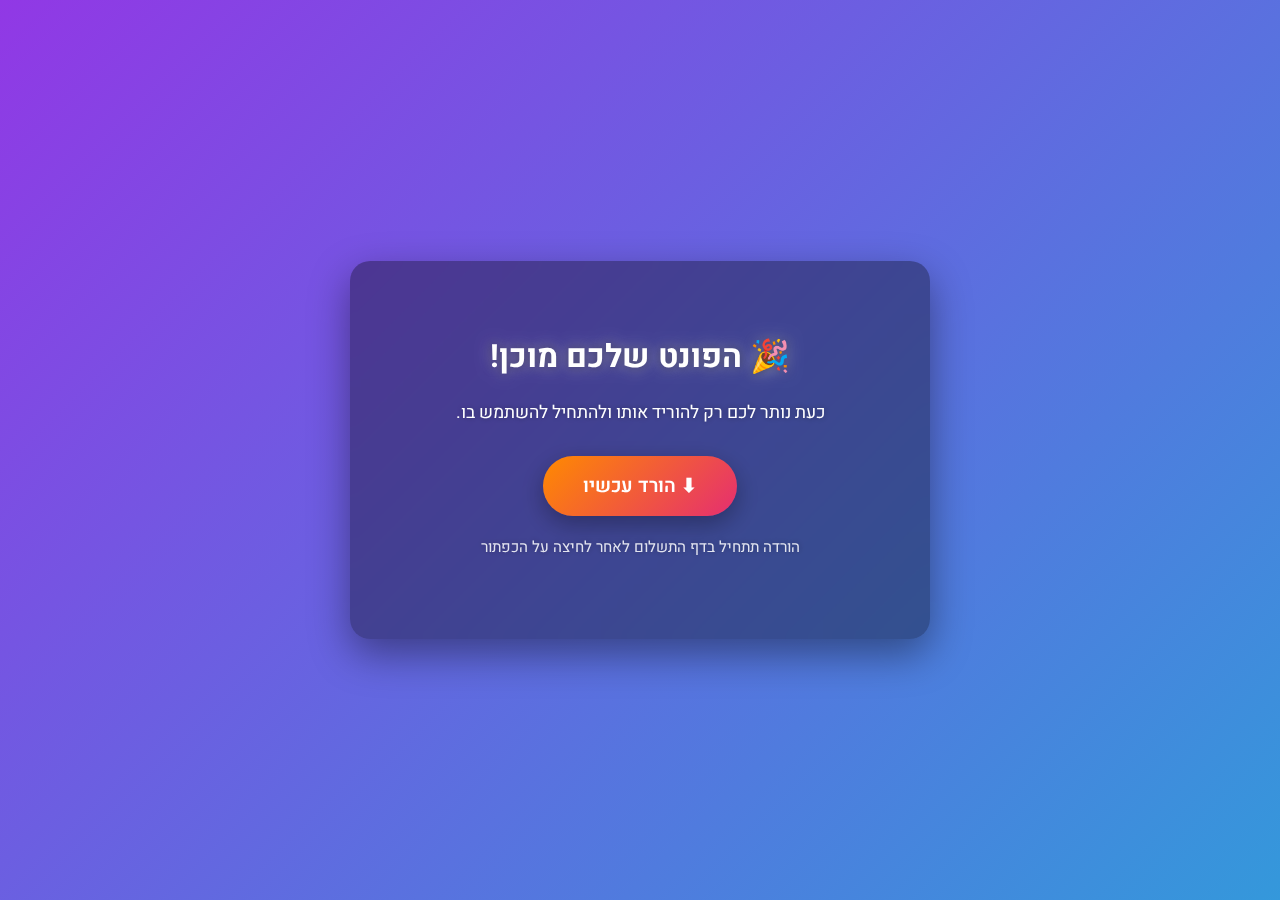
<file: frontend/templates/download.html>
<!DOCTYPE html>
<html lang="he" dir="rtl">
<head>
<meta charset="UTF-8">
<meta name="viewport" content="width=device-width, initial-scale=1.0">
<title>הפונט מוכן להורדה</title>
<style>
  @import url('https://fonts.googleapis.com/css2?family=Heebo:wght@400;600;800&display=swap');

  html, body {
    margin: 0; padding: 0;
    font-family: 'Heebo', sans-serif;
    height: 100%; width: 100%;
    display: flex; justify-content: center; align-items: center;
    background: linear-gradient(135deg, #9138e5, #3498db, #ff333d, #ffcb57);
    background-size: 300% 300%;
    animation: gradientMove 15s ease infinite;
    color: #fff;
  }

  @keyframes gradientMove {
    0% { background-position: 0% 50%; }
    50% { background-position: 100% 50%; }
    100% { background-position: 0% 50%; }
  }

  .container {
    text-align: center;
    background: rgba(0,0,0,0.35);
    padding: 50px 40px;
    border-radius: 20px;
    box-shadow: 0 15px 40px rgba(0,0,0,0.4);
    backdrop-filter: blur(8px);
    max-width: 500px;
    width: 90%;
    animation: fadeIn 1s ease;
  }

  h1 { font-size: 2rem; margin-bottom: 20px; text-shadow: 0 0 10px rgba(0,0,0,0.5), 0 0 15px rgba(255,255,255,0.6); }
  p { font-size: 1.1rem; margin-bottom: 30px; line-height: 1.5; text-shadow: 0 0 6px rgba(0,0,0,0.4); }

  .download-btn {
    background: linear-gradient(135deg, #ff8a00, #e52e71);
    padding: 16px 40px;
    font-size: 1.2em;
    font-weight: 600;
    border-radius: 30px;
    color: white;
    text-decoration: none;
    display: inline-block;
    box-shadow: 0 8px 25px rgba(0,0,0,0.3);
    transition: all 0.3s ease;
  }

  .download-btn:hover {
    transform: scale(1.05);
    background: linear-gradient(135deg, #e52e71, #ff8a00);
    box-shadow: 0 12px 30px rgba(0,0,0,0.45);
  }

  @keyframes fadeIn { from { opacity: 0; transform: translateY(20px); } to { opacity: 1; transform: translateY(0); } }
  .note { margin-top: 20px; font-size: 0.95em; color: #fff; opacity: 0.85; }
</style>
</head>
<body>

<div class="container">
  <h1>🎉 הפונט שלכם מוכן!</h1>
  <p>כעת נותר לכם רק להוריד אותו ולהתחיל להשתמש בו.</p>
  <!-- כפתור המעביר לדף תשלום -->
  <a class="download-btn" href="{{ url_for('payment') }}">⬇ הורד עכשיו</a>
  <p class="note">הורדה תתחיל בדף התשלום לאחר לחיצה על הכפתור</p>
</div>

</body>
</html>
</file>
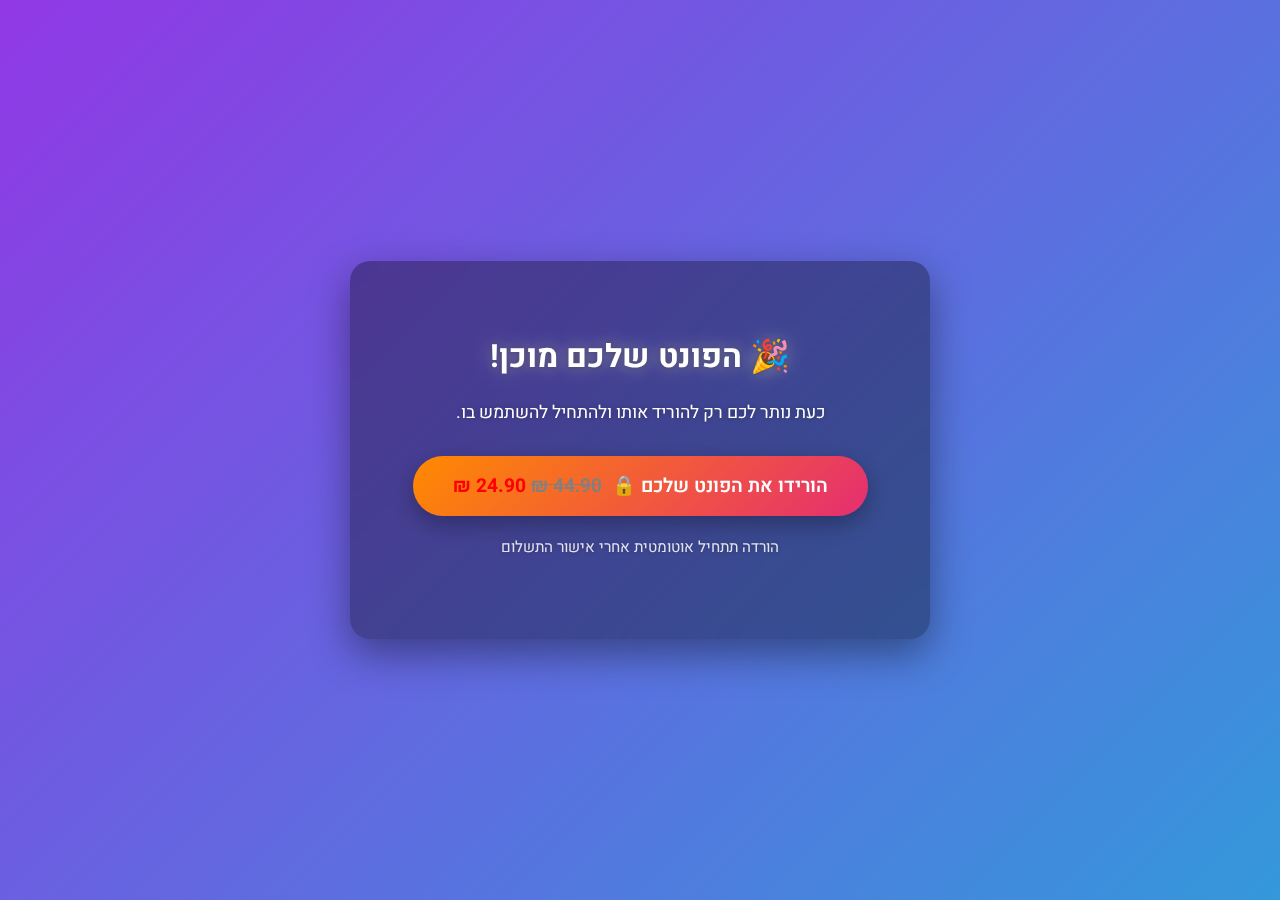
<file: frontend/templates/downloadd.html>
<!DOCTYPE html>
<html lang="he" dir="rtl">
<head>
<meta charset="UTF-8">
<meta name="viewport" content="width=device-width, initial-scale=1.0">
<title>הפונט מוכן להורדה</title>
<style>
  @import url('https://fonts.googleapis.com/css2?family=Heebo:wght@400;600;800&display=swap');

  html, body {
    margin: 0; padding: 0;
    font-family: 'Heebo', sans-serif;
    height: 100%; width: 100%;
    display: flex; justify-content: center; align-items: center;
    background: linear-gradient(135deg, #9138e5, #3498db, #ff333d, #ffcb57);
    background-size: 300% 300%;
    animation: gradientMove 15s ease infinite;
    color: #fff;
  }

  @keyframes gradientMove {
    0% { background-position: 0% 50%; }
    50% { background-position: 100% 50%; }
    100% { background-position: 0% 50%; }
  }

  .container {
    text-align: center;
    background: rgba(0,0,0,0.35);
    padding: 50px 40px;
    border-radius: 20px;
    box-shadow: 0 15px 40px rgba(0,0,0,0.4);
    backdrop-filter: blur(8px);
    max-width: 500px;
    width: 90%;
    animation: fadeIn 1s ease;
  }

  h1 { font-size: 2rem; margin-bottom: 20px; text-shadow: 0 0 10px rgba(0,0,0,0.5), 0 0 15px rgba(255,255,255,0.6); }
  p { font-size: 1.1rem; margin-bottom: 30px; line-height: 1.5; text-shadow: 0 0 6px rgba(0,0,0,0.4); }

  .download-btn {
    background: linear-gradient(135deg, #ff8a00, #e52e71);
    padding: 16px 40px;
    font-size: 1.2em;
    font-weight: 600;
    border-radius: 30px;
    color: white;
    text-decoration: none;
    display: inline-block;
    box-shadow: 0 8px 25px rgba(0,0,0,0.3);
    transition: all 0.3s ease;
  }

  .download-btn:hover {
    transform: scale(1.05);
    background: linear-gradient(135deg, #e52e71, #ff8a00);
    box-shadow: 0 12px 30px rgba(0,0,0,0.45);
  }

  @keyframes fadeIn { from { opacity: 0; transform: translateY(20px); } to { opacity: 1; transform: translateY(0); } }
  .note { margin-top: 20px; font-size: 0.95em; color: #fff; opacity: 0.85; }

  /* רספונסיביות לטלפונים וטאבלטים */
  @media (max-width: 768px) {
    .container {
      padding: 35px 25px;
    }
    h1 { font-size: 1.6rem; }
    p { font-size: 1rem; margin-bottom: 20px; }
    .download-btn { font-size: 1em; padding: 14px 30px; }
    .note { font-size: 0.85em; }
  }

  @media (max-width: 480px) {
    .container {
      padding: 25px 15px;
    }
    h1 { font-size: 1.4rem; }
    p { font-size: 0.95rem; margin-bottom: 15px; }
    .download-btn { font-size: 0.95em; padding: 12px 25px; }
    .note { font-size: 0.8em; }
  }
</style>
</head>
<body>

<div class="container">
  <h1>🎉 הפונט שלכם מוכן!</h1>
  <p>כעת נותר לכם רק להוריד אותו ולהתחיל להשתמש בו.</p>
  <!-- כפתור המעביר לדף תשלום -->
  <a class="download-btn" href="{{ url_for('payment') }}">
    הורידו את הפונט שלכם 🔒 
    <span style="text-decoration: line-through; color: gray; margin-right: 5px;">44.90 ₪</span>
    <span style="font-weight: bold; color: red;">24.90 ₪</span>
  </a>
  <p class="note">הורדה תתחיל אוטומטית אחרי אישור התשלום </p>
</div>

</body>
</html>
</file>
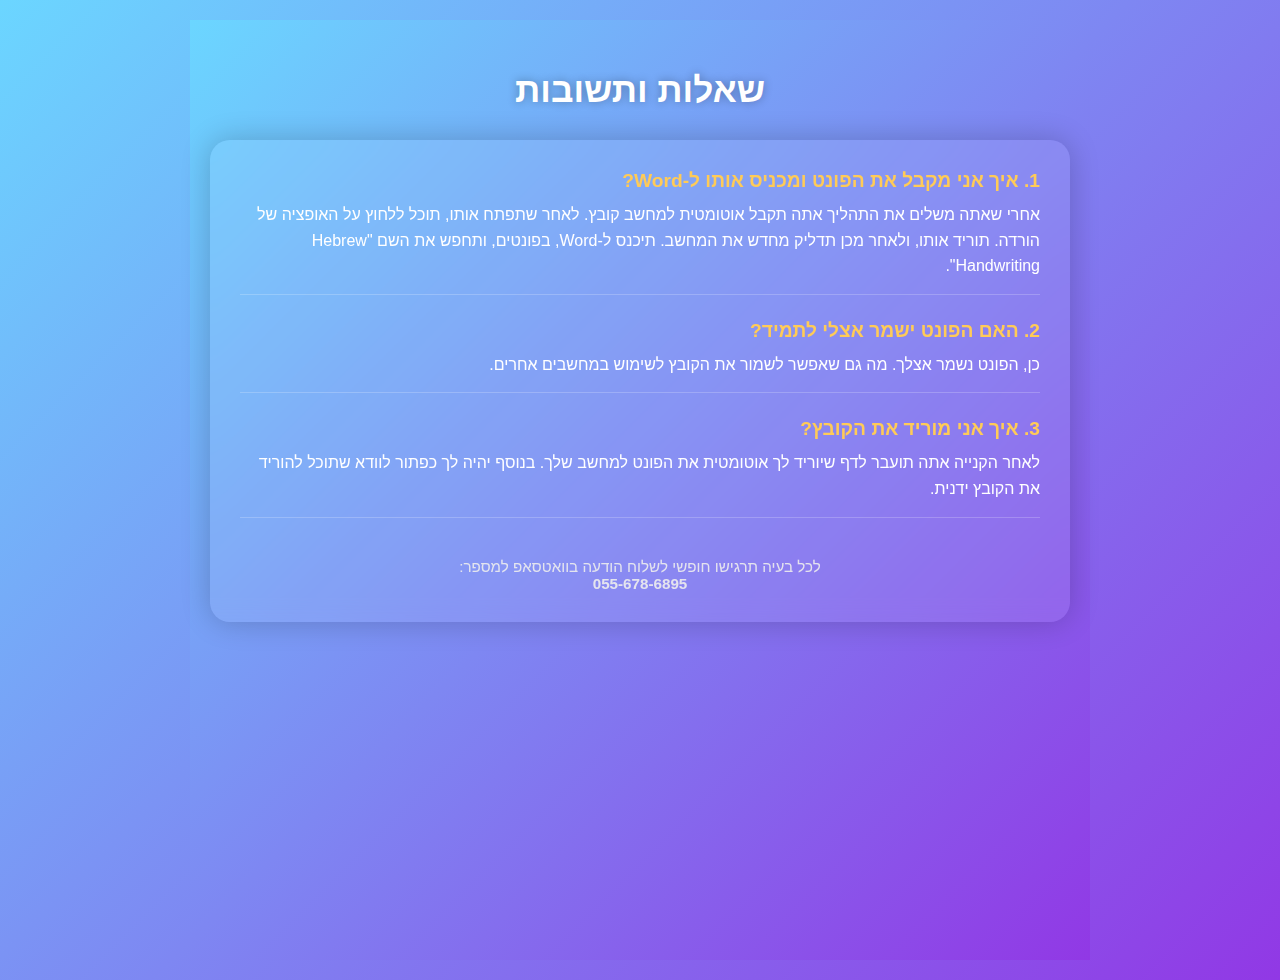
<file: frontend/templates/faq.html>
<!DOCTYPE html>
<html lang="he" dir="rtl">
<head>
  <meta charset="UTF-8" />
  <meta name="viewport" content="width=device-width, initial-scale=1.0" />
  <title>שאלות ותשובות</title>
  <style>
    html, body {
      margin: 0;
      padding: 0;
      font-family: Arial, sans-serif;
      background: linear-gradient(135deg, #6bd6ff, #9138e5);
      color: #fff;
      min-height: 100vh;
      display: flex;
      flex-direction: column;
      align-items: center;
      justify-content: flex-start;
      padding: 20px;
    }

    h1 {
      font-size: 2.2em;
      margin-top: 30px;
      margin-bottom: 30px;
      text-shadow: 0 0 10px rgba(0,0,0,0.3);
    }

    .faq-container {
      background: rgba(255, 255, 255, 0.08);
      backdrop-filter: blur(10px);
      border-radius: 20px;
      padding: 30px;
      max-width: 800px;
      width: 100%;
      box-shadow: 0 0 30px rgba(0,0,0,0.2);
    }

    .question {
      margin-bottom: 25px;
      padding-bottom: 15px;
      border-bottom: 1px solid rgba(255, 255, 255, 0.2);
    }

    .question:last-child {
      border-bottom: none;
    }

    .question h3 {
      margin: 0 0 10px;
      color: #ffcb57;
      font-size: 1.2em;
    }

    .question p {
      margin: 0;
      line-height: 1.6;
      color: #fff;
    }

    .contact-note {
      margin-top: 40px;
      font-size: 0.95em;
      color: #eee;
      text-align: center;
      opacity: 0.9;
    }

    @media (max-width: 600px) {
      .faq-container {
        padding: 20px;
      }

      h1 {
        font-size: 1.6em;
      }

      .question h3 {
        font-size: 1em;
      }

      .question p {
        font-size: 0.95em;
      }

      .contact-note {
        font-size: 0.85em;
      }
    }
  </style>
</head>
<body>
  <h1>שאלות ותשובות</h1>

  <div class="faq-container">
    <div class="question">
      <h3>1. איך אני מקבל את הפונט ומכניס אותו ל-Word?</h3>
      <p>אחרי שאתה משלים את התהליך אתה תקבל אוטומטית למחשב קובץ. לאחר שתפתח אותו, תוכל ללחוץ על האופציה של הורדה. תוריד אותו, ולאחר מכן תדליק מחדש את המחשב. תיכנס ל-Word, בפונטים, ותחפש את השם "Hebrew Handwriting".</p>
    </div>

    <div class="question">
      <h3>2. האם הפונט ישמר אצלי לתמיד?</h3>
      <p>כן, הפונט נשמר אצלך. מה גם שאפשר לשמור את הקובץ לשימוש במחשבים אחרים.</p>
    </div>

    <div class="question">
      <h3>3. איך אני מוריד את הקובץ?</h3>
      <p>לאחר הקנייה אתה תועבר לדף שיוריד לך אוטומטית את הפונט למחשב שלך. בנוסף יהיה לך כפתור לוודא שתוכל להוריד את הקובץ ידנית.</p>
    </div>

    <div class="contact-note">
      לכל בעיה תרגישו חופשי לשלוח הודעה בוואטסאפ למספר: <br><strong>055-678-6895</strong>
    </div>
  </div>
</body>
</html>
</file>
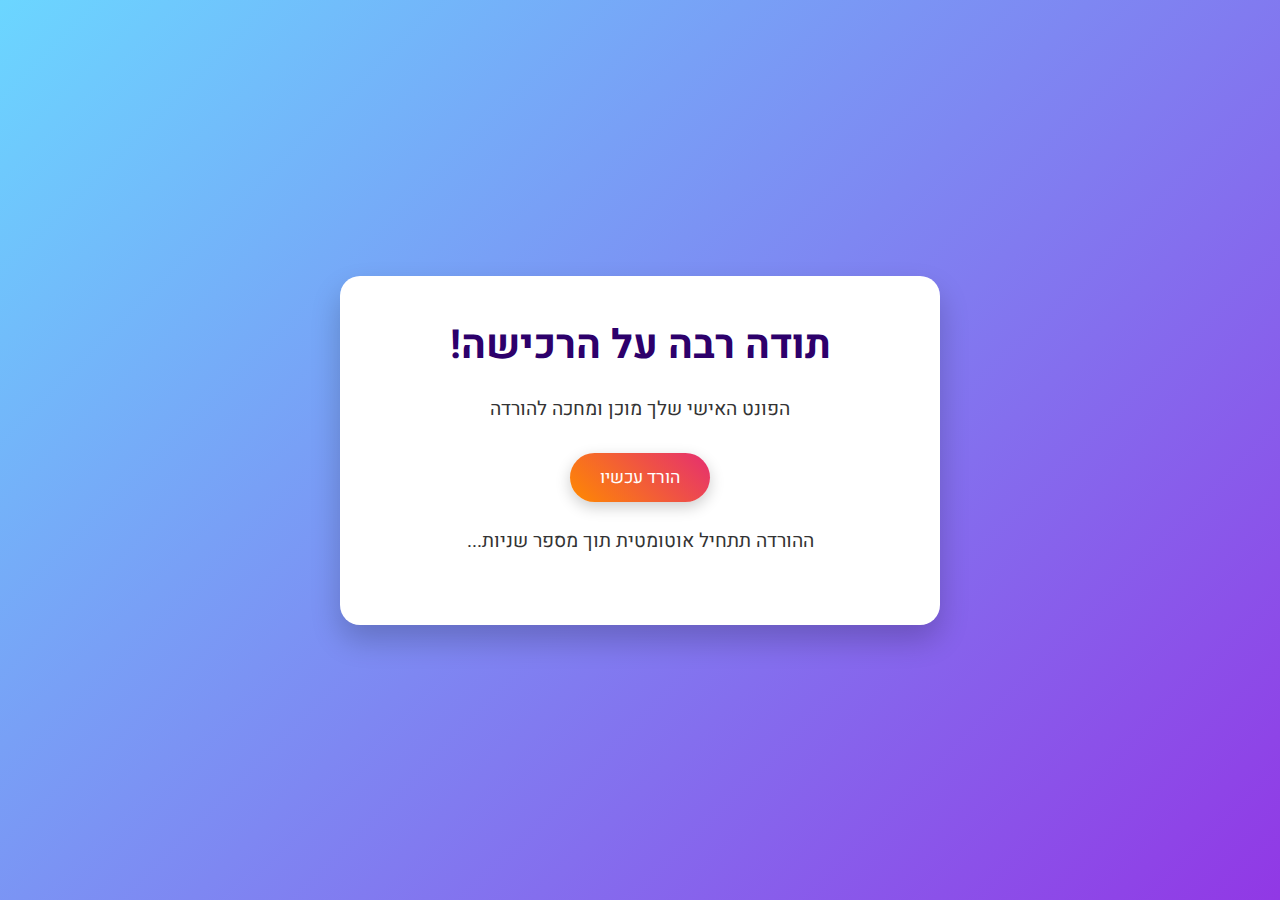
<file: frontend/templates/thankyou.html>
<!DOCTYPE html>
<html lang="he" dir="rtl">
<head>
  <meta charset="UTF-8" />
  <meta name="viewport" content="width=device-width, initial-scale=1.0" />
  <title>תודה על הרכישה!</title>
  <style>
    @import url('https://fonts.googleapis.com/css2?family=Heebo:wght@400;600;800&display=swap');

    * {
      box-sizing: border-box;
      margin: 0;
      padding: 0;
      font-family: 'Heebo', sans-serif;
    }

    body {
      background: linear-gradient(135deg, #6bd6ff, #9138e5);
      min-height: 100vh;
      display: flex;
      align-items: center;
      justify-content: center;
      padding: 20px;
    }

    .thankyou-container {
      background: white;
      padding: 40px;
      border-radius: 20px;
      text-align: center;
      box-shadow: 0 15px 30px rgba(0,0,0,0.2);
      max-width: 600px;
      width: 100%;
      animation: fadeIn 1s ease-in-out;
    }

    .thankyou-container h1 {
      font-size: 2.5em;
      color: #2d006b;
      margin-bottom: 20px;
    }

    .thankyou-container p {
      font-size: 1.2em;
      color: #333;
      margin-bottom: 30px;
    }

    .download-btn {
      background: linear-gradient(45deg, #ff8a00, #e52e71);
      border: none;
      color: white;
      font-size: 1.1em;
      padding: 12px 30px;
      border-radius: 30px;
      cursor: pointer;
      transition: all 0.3s ease;
      box-shadow: 0 5px 15px rgba(0,0,0,0.2);
      text-decoration: none;
      display: inline-block;
    }

    .download-btn:hover {
      transform: scale(1.05);
      background: linear-gradient(45deg, #e52e71, #ff8a00);
    }

    .note {
      margin-top: 25px;
      font-size: 0.9em;
      color: #777;
    }

    @keyframes fadeIn {
      from { opacity: 0; transform: translateY(20px); }
      to { opacity: 1; transform: translateY(0); }
    }

    /* רספונסיביות לטאבלט וטלפון */
    @media (max-width: 768px) {
      .thankyou-container {
        padding: 30px;
      }
      .thankyou-container h1 {
        font-size: 2em;
      }
      .thankyou-container p {
        font-size: 1.1em;
      }
      .download-btn {
        font-size: 1em;
        padding: 10px 25px;
      }
    }

    @media (max-width: 480px) {
      .thankyou-container {
        padding: 20px;
      }
      .thankyou-container h1 {
        font-size: 1.6em;
      }
      .thankyou-container p {
        font-size: 1em;
      }
      .download-btn {
        font-size: 0.95em;
        padding: 8px 20px;
      }
      .note {
        font-size: 0.85em;
      }
    }
  </style>
</head>
<body>
  <div class="thankyou-container">
    <h1>תודה רבה על הרכישה!</h1>
    <p>הפונט האישי שלך מוכן ומחכה להורדה</p>
    <a href="/download_font" class="download-btn" id="downloadLink">הורד עכשיו</a>
    <p class="note">ההורדה תתחיל אוטומטית תוך מספר שניות...</p>
  </div>

  <script>
    // הורדה אוטומטית לאחר 3 שניות
    setTimeout(() => {
      window.location.href = "/download_font";
    }, 3000);
  </script>
</body>
</html>
</file>
